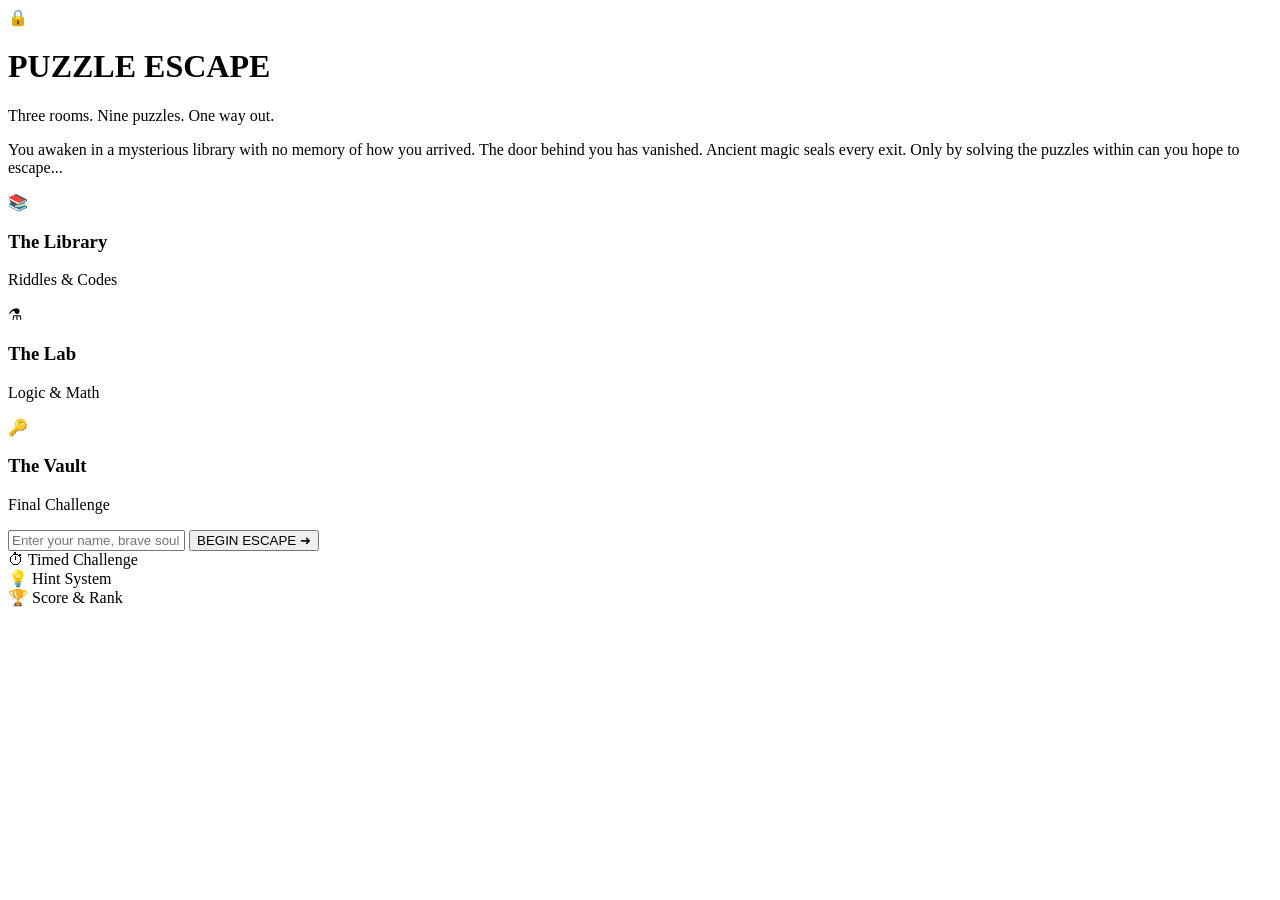
<file: target/classes/templates/index.html>
<!DOCTYPE html>
<html xmlns:th="http://www.thymeleaf.org">
<head>
    <meta charset="UTF-8">
    <meta name="viewport" content="width=device-width, initial-scale=1.0">
    <title>Puzzle Escape - Enter If You Dare</title>
    <link rel="stylesheet" th:href="@{/css/style.css}">
</head>
<body class="home-page">
    <div class="particles" id="particles"></div>

    <div class="home-container">
        <div class="title-section">
            <div class="lock-icon">&#128274;</div>
            <h1 class="game-title">PUZZLE ESCAPE</h1>
            <p class="game-subtitle">Three rooms. Nine puzzles. One way out.</p>
        </div>

        <div class="story-text">
            <p>You awaken in a mysterious library with no memory of how you arrived.
               The door behind you has vanished. Ancient magic seals every exit.
               Only by solving the puzzles within can you hope to escape...</p>
        </div>

        <div class="rooms-preview">
            <div class="room-preview-card">
                <div class="room-icon">&#128218;</div>
                <h3>The Library</h3>
                <p>Riddles &amp; Codes</p>
            </div>
            <div class="room-preview-card">
                <div class="room-icon">&#9879;</div>
                <h3>The Lab</h3>
                <p>Logic &amp; Math</p>
            </div>
            <div class="room-preview-card">
                <div class="room-icon">&#128273;</div>
                <h3>The Vault</h3>
                <p>Final Challenge</p>
            </div>
        </div>

        <form action="/start" method="post" class="start-form">
            <div class="input-group">
                <input type="text" name="playerName" placeholder="Enter your name, brave soul..."
                       required minlength="2" maxlength="20" autocomplete="off">
                <button type="submit" class="btn-start">
                    <span>BEGIN ESCAPE</span>
                    <span class="btn-arrow">&#10140;</span>
                </button>
            </div>
        </form>

        <div class="game-features">
            <div class="feature">
                <span class="feature-icon">&#9201;</span>
                <span>Timed Challenge</span>
            </div>
            <div class="feature">
                <span class="feature-icon">&#128161;</span>
                <span>Hint System</span>
            </div>
            <div class="feature">
                <span class="feature-icon">&#127942;</span>
                <span>Score &amp; Rank</span>
            </div>
        </div>
    </div>

    <script>
        // Floating particle animation
        const container = document.getElementById('particles');
        for (let i = 0; i < 50; i++) {
            const particle = document.createElement('div');
            particle.className = 'particle';
            particle.style.left = Math.random() * 100 + '%';
            particle.style.animationDelay = Math.random() * 6 + 's';
            particle.style.animationDuration = (4 + Math.random() * 8) + 's';
            container.appendChild(particle);
        }
    </script>
</body>
</html>
</file>
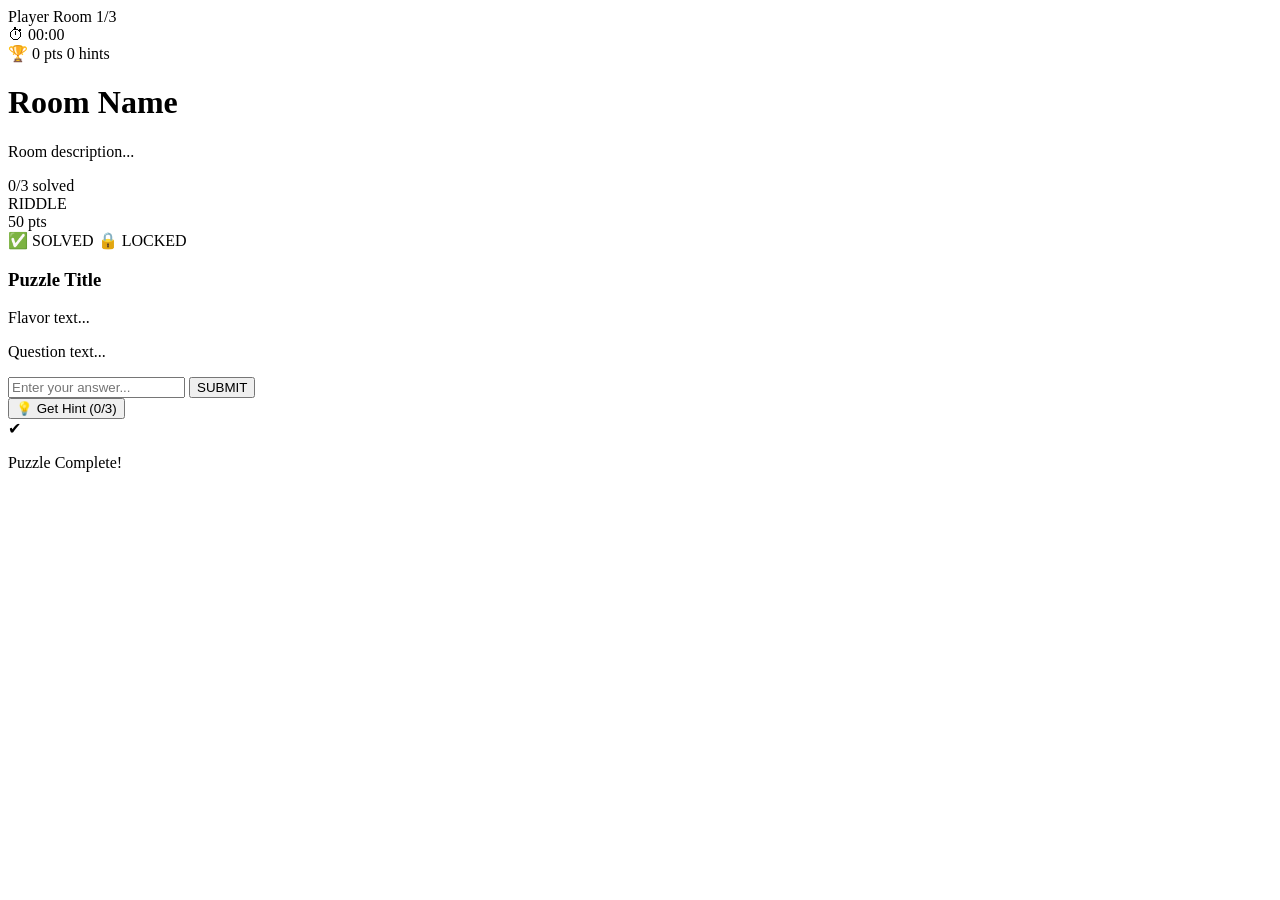
<file: target/classes/templates/game.html>
<!DOCTYPE html>
<html xmlns:th="http://www.thymeleaf.org">
<head>
    <meta charset="UTF-8">
    <meta name="viewport" content="width=device-width, initial-scale=1.0">
    <title th:text="'Escape - ' + ${room.name}">Puzzle Escape Game</title>
    <link rel="stylesheet" th:href="@{/css/style.css}">
</head>
<body th:class="'game-page theme-' + ${room.theme}">

    <!-- Top HUD Bar -->
    <div class="hud-bar">
        <div class="hud-left">
            <span class="hud-player" th:text="'&#128100; ' + ${session.playerName}">Player</span>
            <span class="hud-room" th:text="'Room ' + ${roomNumber} + '/' + ${totalRooms}">Room 1/3</span>
        </div>
        <div class="hud-center">
            <span class="hud-timer" id="timer">&#9201; 00:00</span>
        </div>
        <div class="hud-right">
            <span class="hud-score" id="score">&#127942; 0 pts</span>
            <span class="hud-hints" id="hintsCount" th:text="'&#128161; ' + ${session.totalHintsUsed} + ' hints'">0 hints</span>
        </div>
    </div>

    <!-- Room Header -->
    <div class="room-header">
        <h1 class="room-name" th:text="${room.name}">Room Name</h1>
        <p class="room-description" th:text="${room.description}">Room description...</p>
        <div class="progress-bar">
            <div class="progress-fill" id="progressFill"
                 th:style="'width:' + ${room.puzzles.size() > 0 ? (room.solvedCount * 100) / room.puzzles.size() : 0} + '%'"></div>
            <span class="progress-text" th:text="${room.solvedCount} + '/' + ${room.puzzles.size()} + ' puzzles solved'">0/3 solved</span>
        </div>
    </div>

    <!-- Puzzle Cards -->
    <div class="puzzles-container">
        <div th:each="puzzle : ${room.puzzles}" class="puzzle-card"
             th:classappend="${puzzle.solved} ? ' solved' : ''"
             th:id="'puzzle-' + ${puzzle.id}">

            <div class="puzzle-header">
                <div class="puzzle-type-badge" th:text="${puzzle.type}">RIDDLE</div>
                <div class="puzzle-points" th:text="${puzzle.points} + ' pts'">50 pts</div>
                <div class="puzzle-status">
                    <span th:if="${puzzle.solved}" class="status-solved">&#9989; SOLVED</span>
                    <span th:unless="${puzzle.solved}" class="status-unsolved">&#128274; LOCKED</span>
                </div>
            </div>

            <h3 class="puzzle-title" th:text="${puzzle.title}">Puzzle Title</h3>
            <p class="puzzle-flavor" th:text="${puzzle.description}">Flavor text...</p>

            <div class="puzzle-question">
                <p th:text="${puzzle.question}">Question text...</p>
            </div>

            <div th:unless="${puzzle.solved}" class="puzzle-actions">
                <div class="answer-group">
                    <input type="text" class="answer-input"
                           th:id="'answer-' + ${puzzle.id}"
                           placeholder="Enter your answer..."
                           autocomplete="off"
                           th:data-puzzle-id="${puzzle.id}">
                    <button class="btn-submit" onclick="submitAnswer(this)"
                            th:data-puzzle-id="${puzzle.id}">
                        SUBMIT
                    </button>
                </div>
                <div class="puzzle-tools">
                    <button class="btn-hint" onclick="getHint(this)"
                            th:data-puzzle-id="${puzzle.id}">
                        &#128161; Get Hint
                        <span class="hint-count" th:text="'(' + ${puzzle.hintsUsed} + '/3)'"> (0/3)</span>
                    </button>
                </div>
                <div class="hint-display" th:id="'hint-' + ${puzzle.id}" style="display:none;"></div>
                <div class="feedback-message" th:id="'feedback-' + ${puzzle.id}"></div>
            </div>

            <div th:if="${puzzle.solved}" class="solved-overlay">
                <div class="solved-check">&#10004;</div>
                <p>Puzzle Complete!</p>
            </div>
        </div>
    </div>

    <!-- Next Room Button -->
    <div class="next-room-section" id="nextRoomSection" style="display:none;">
        <div class="room-complete-message">
            <h2>&#127881; Room Cleared!</h2>
            <p>All puzzles solved! The passage to the next room is revealed...</p>
        </div>
        <button class="btn-next-room" id="btnNextRoom" onclick="goToNextRoom()">
            Proceed to Next Room &#10140;
        </button>
    </div>

    <script th:inline="javascript">
        const SESSION_ID = [[${session.sessionId}]];
        const TOTAL_PUZZLES = [[${room.puzzles.size()}]];
        let solvedCount = [[${room.solvedCount}]];
        let totalScore = 0;
        let totalHints = [[${session.totalHintsUsed}]];

        // Timer — use server elapsed seconds so it persists across room navigation
        const serverElapsedSeconds = [[${session.elapsedSeconds}]];
        const pageLoadTime = Date.now();
        function updateTimer() {
            const additionalSeconds = Math.floor((Date.now() - pageLoadTime) / 1000);
            const totalElapsed = serverElapsedSeconds + additionalSeconds;
            const mins = String(Math.floor(totalElapsed / 60)).padStart(2, '0');
            const secs = String(totalElapsed % 60).padStart(2, '0');
            document.getElementById('timer').textContent = '\u23F1 ' + mins + ':' + secs;
        }
        updateTimer();
        setInterval(updateTimer, 1000);

        // Enter key support
        document.querySelectorAll('.answer-input').forEach(input => {
            input.addEventListener('keypress', function(e) {
                if (e.key === 'Enter') {
                    const btn = this.parentElement.querySelector('.btn-submit');
                    btn.click();
                }
            });
        });

        async function submitAnswer(btn) {
            const puzzleId = btn.dataset.puzzleId;
            const input = document.getElementById('answer-' + puzzleId);
            const answer = input.value.trim();
            const feedback = document.getElementById('feedback-' + puzzleId);

            if (!answer) {
                feedback.textContent = 'Please enter an answer!';
                feedback.className = 'feedback-message error';
                feedback.style.display = 'block';
                return;
            }

            btn.disabled = true;
            btn.textContent = '...';

            try {
                const res = await fetch('/api/game/' + SESSION_ID + '/solve', {
                    method: 'POST',
                    headers: { 'Content-Type': 'application/json' },
                    body: JSON.stringify({ puzzleId: puzzleId, answer: answer })
                });
                const data = await res.json();

                feedback.style.display = 'block';

                if (data.success) {
                    feedback.textContent = data.message;
                    feedback.className = 'feedback-message success';
                    totalScore += data.points;
                    document.getElementById('score').textContent = '\uD83C\uDFC6 ' + totalScore + ' pts';

                    // Animate puzzle card to solved state
                    const card = document.getElementById('puzzle-' + puzzleId);
                    card.classList.add('solved', 'just-solved');

                    // Hide input/buttons and show solved overlay
                    const actions = card.querySelector('.puzzle-actions');
                    if (actions) actions.style.display = 'none';
                    const overlay = document.createElement('div');
                    overlay.className = 'solved-overlay fade-in';
                    overlay.innerHTML = '<div class="solved-check">&#10004;</div><p>Puzzle Complete!</p>';
                    card.appendChild(overlay);

                    solvedCount = data.solvedCount;
                    const progress = (solvedCount / TOTAL_PUZZLES) * 100;
                    document.getElementById('progressFill').style.width = progress + '%';
                    document.querySelector('.progress-text').textContent =
                        solvedCount + '/' + TOTAL_PUZZLES + ' puzzles solved';

                    if (data.gameComplete) {
                        setTimeout(() => {
                            window.location.href = '/victory/' + SESSION_ID;
                        }, 2000);
                    } else if (data.roomComplete) {
                        document.getElementById('nextRoomSection').style.display = 'flex';
                        document.getElementById('nextRoomSection').classList.add('fade-in');
                    }
                } else {
                    feedback.textContent = data.message;
                    feedback.className = 'feedback-message error';
                    input.classList.add('shake');
                    setTimeout(() => input.classList.remove('shake'), 500);
                    btn.disabled = false;
                    btn.textContent = 'SUBMIT';
                }
            } catch (err) {
                feedback.textContent = 'Connection error. Try again.';
                feedback.className = 'feedback-message error';
                btn.disabled = false;
                btn.textContent = 'SUBMIT';
            }
        }

        async function getHint(btn) {
            const puzzleId = btn.dataset.puzzleId;
            const hintBox = document.getElementById('hint-' + puzzleId);

            btn.disabled = true;

            try {
                const res = await fetch('/api/game/' + SESSION_ID + '/hint', {
                    method: 'POST',
                    headers: { 'Content-Type': 'application/json' },
                    body: JSON.stringify({ puzzleId: puzzleId })
                });
                const data = await res.json();

                hintBox.style.display = 'block';
                const hintEl = document.createElement('p');
                hintEl.className = 'hint-text fade-in';
                hintEl.textContent = '\uD83D\uDCA1 Hint ' + data.hintsUsed + ': ' + data.hint;
                hintBox.appendChild(hintEl);

                totalHints++;
                document.getElementById('hintsCount').textContent = '\uD83D\uDCA1 ' + totalHints + ' hints';

                btn.querySelector('.hint-count').textContent = '(' + data.hintsUsed + '/' + data.maxHints + ')';

                if (data.hintsUsed >= data.maxHints) {
                    btn.disabled = true;
                    btn.querySelector('.hint-count').textContent = '(MAX)';
                } else {
                    btn.disabled = false;
                }
            } catch (err) {
                btn.disabled = false;
            }
        }

        async function goToNextRoom() {
            const res = await fetch('/api/game/' + SESSION_ID + '/next-room', {
                method: 'POST'
            });
            const data = await res.json();
            if (data.success) {
                window.location.href = '/game/' + SESSION_ID;
            }
        }

        // Check if room is already complete on load
        if (solvedCount === TOTAL_PUZZLES) {
            const nextSection = document.getElementById('nextRoomSection');
            if (nextSection) nextSection.style.display = 'flex';
        }
    </script>
</body>
</html>
</file>
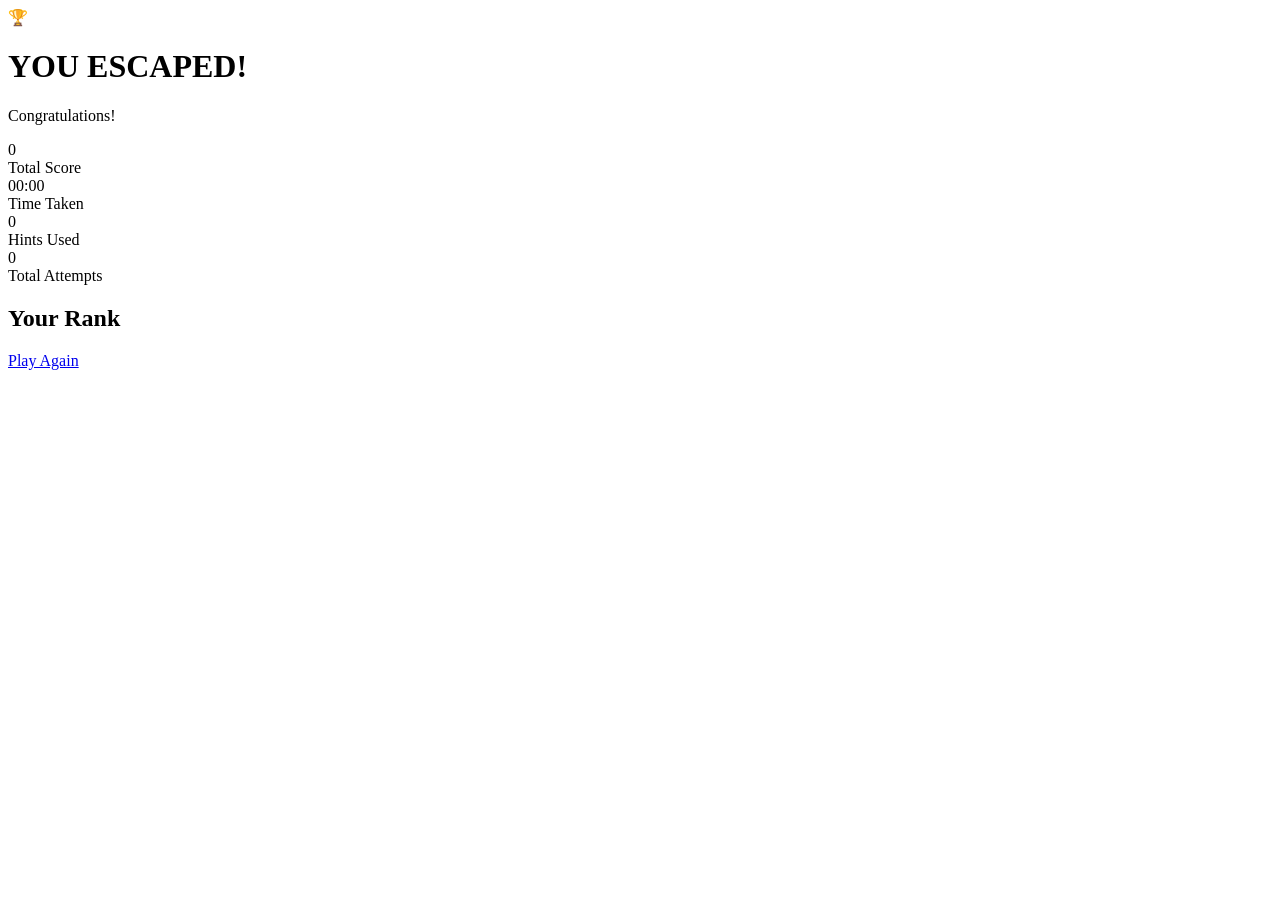
<file: target/classes/templates/victory.html>
<!DOCTYPE html>
<html xmlns:th="http://www.thymeleaf.org">
<head>
    <meta charset="UTF-8">
    <meta name="viewport" content="width=device-width, initial-scale=1.0">
    <title>You Escaped!</title>
    <link rel="stylesheet" th:href="@{/css/style.css}">
</head>
<body class="victory-page">
    <div class="confetti" id="confetti"></div>

    <div class="victory-container">
        <div class="trophy-icon">&#127942;</div>
        <h1 class="victory-title">YOU ESCAPED!</h1>
        <p class="victory-subtitle" th:text="'Congratulations, ' + ${session.playerName} + '!'">Congratulations!</p>

        <div class="stats-grid">
            <div class="stat-card">
                <div class="stat-value" th:text="${session.totalScore}">0</div>
                <div class="stat-label">Total Score</div>
            </div>
            <div class="stat-card">
                <div class="stat-value" th:text="${session.elapsedTime}">00:00</div>
                <div class="stat-label">Time Taken</div>
            </div>
            <div class="stat-card">
                <div class="stat-value" th:text="${session.totalHintsUsed}">0</div>
                <div class="stat-label">Hints Used</div>
            </div>
            <div class="stat-card">
                <div class="stat-value" th:text="${session.totalAttempts}">0</div>
                <div class="stat-label">Total Attempts</div>
            </div>
        </div>

        <div class="rank-section">
            <h2>Your Rank</h2>
            <div class="rank-badge" id="rankBadge">
                <span class="rank-icon" id="rankIcon"></span>
                <span class="rank-name" id="rankName"></span>
            </div>
        </div>

        <div class="victory-actions">
            <a href="/" class="btn-play-again">Play Again</a>
        </div>
    </div>

    <script th:inline="javascript">
        const score = [[${session.totalScore}]];
        const hintsUsed = [[${session.totalHintsUsed}]];
        const rankIcon = document.getElementById('rankIcon');
        const rankName = document.getElementById('rankName');

        // Determine rank based on score and hints
        if (score >= 400 && hintsUsed === 0) {
            rankIcon.textContent = '\uD83D\uDC51';
            rankName.textContent = 'MASTER ESCAPIST';
        } else if (score >= 350) {
            rankIcon.textContent = '\u2B50';
            rankName.textContent = 'EXPERT SOLVER';
        } else if (score >= 250) {
            rankIcon.textContent = '\uD83D\uDD11';
            rankName.textContent = 'SKILLED DETECTIVE';
        } else if (score >= 150) {
            rankIcon.textContent = '\uD83D\uDD0D';
            rankName.textContent = 'PUZZLE APPRENTICE';
        } else {
            rankIcon.textContent = '\uD83C\uDF31';
            rankName.textContent = 'LUCKY ESCAPEE';
        }

        // Confetti animation
        const confettiContainer = document.getElementById('confetti');
        const colors = ['#FFD700', '#FF6B6B', '#4ECDC4', '#45B7D1', '#96CEB4', '#FF69B4'];
        for (let i = 0; i < 100; i++) {
            const piece = document.createElement('div');
            piece.className = 'confetti-piece';
            piece.style.left = Math.random() * 100 + '%';
            piece.style.backgroundColor = colors[Math.floor(Math.random() * colors.length)];
            piece.style.animationDelay = Math.random() * 3 + 's';
            piece.style.animationDuration = (2 + Math.random() * 3) + 's';
            confettiContainer.appendChild(piece);
        }
    </script>
</body>
</html>
</file>
